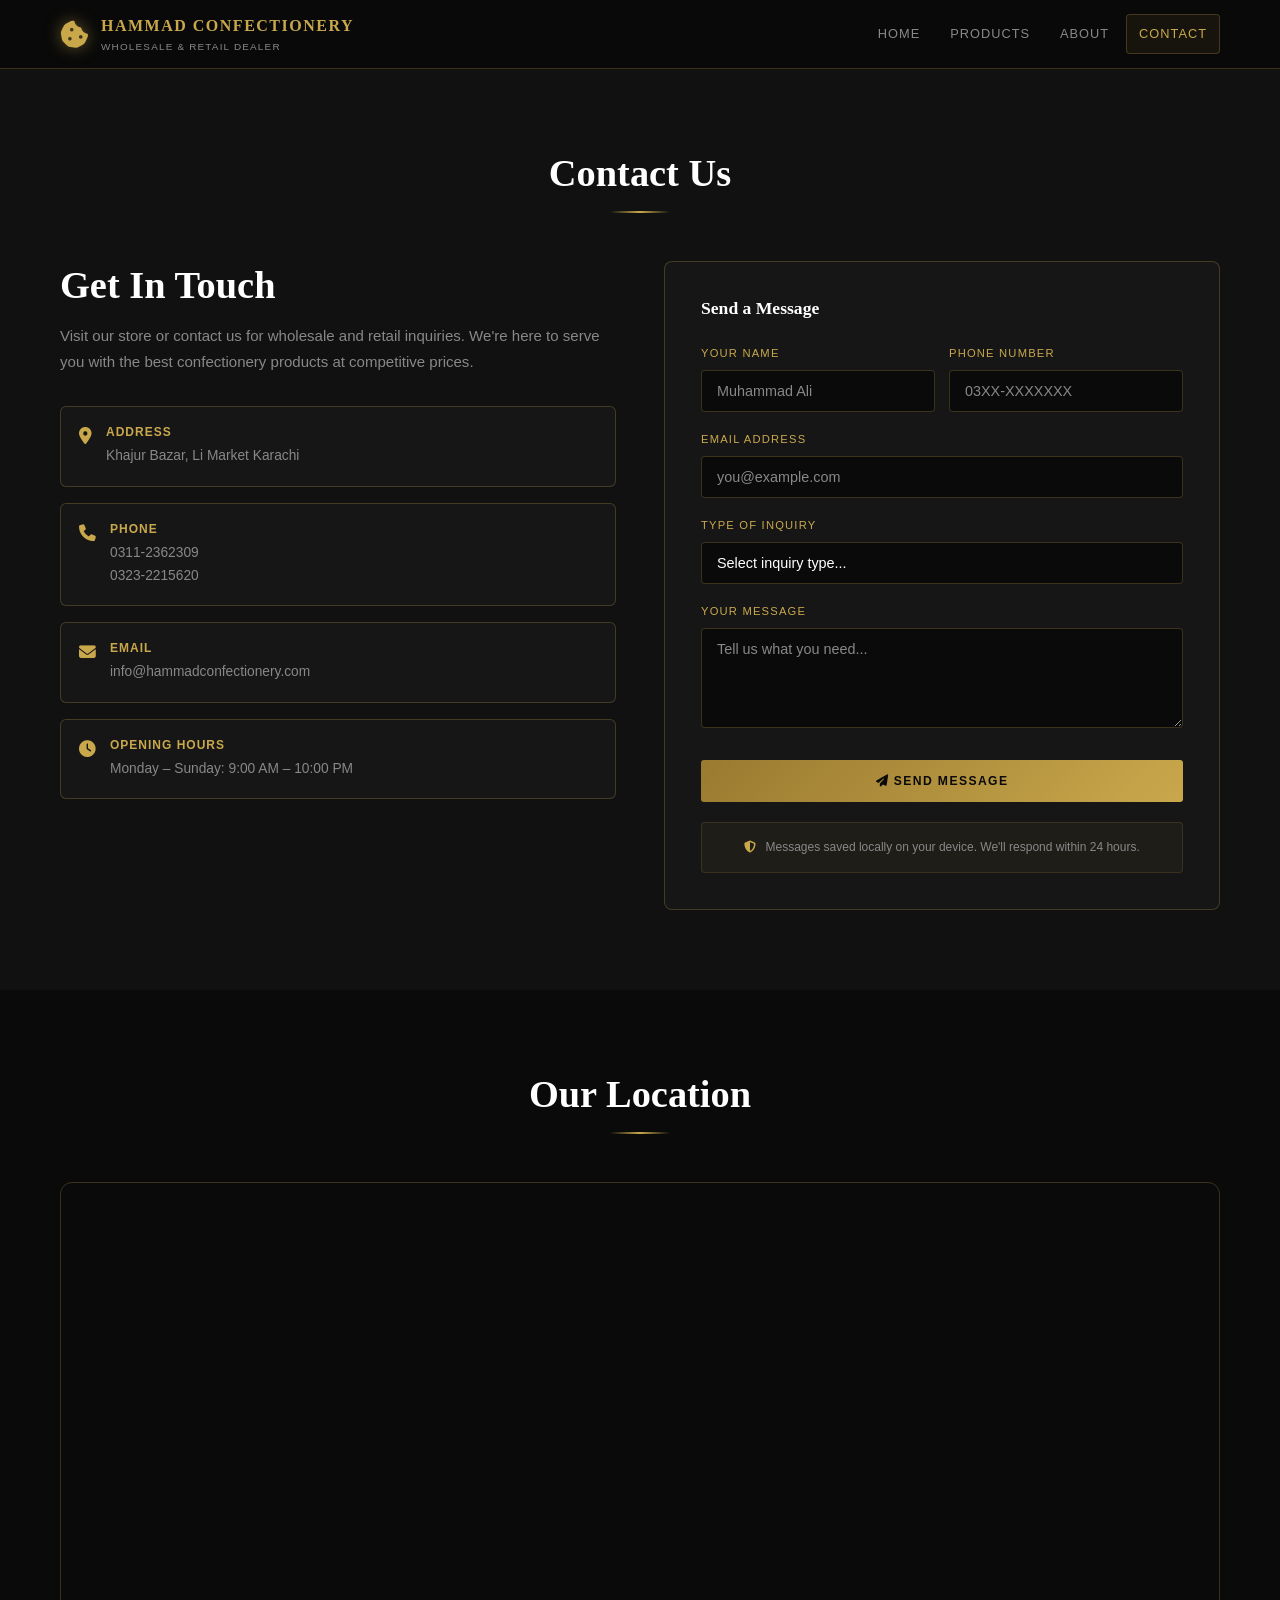
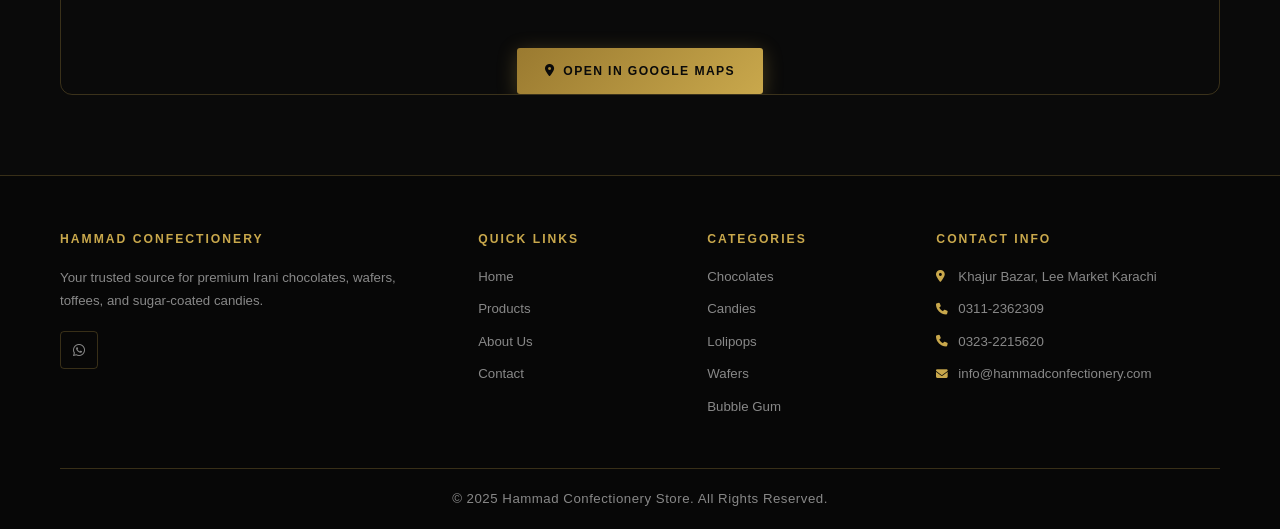
<file: contact.html>
<!DOCTYPE html>
<html lang="en">

<head>
  <meta charset="UTF-8">
  <meta name="viewport" content="width=device-width, initial-scale=1.0">
  <title>Contact — Hammad Confectionery</title>
  <link rel="stylesheet" href="https://cdnjs.cloudflare.com/ajax/libs/font-awesome/6.4.0/css/all.min.css">
  <link rel="stylesheet" href="style.css">
</head>

<body>

  <header>
    <div class="container">
      <div class="header-content">
        <div class="logo">
          <i class="fas fa-cookie-bite logo-icon"></i>
          <div>
            <div class="logo-text">Hammad Confectionery</div>
            <div class="logo-subtitle">Wholesale &amp; Retail Dealer</div>
          </div>
        </div>
        <button class="mobile-menu-btn" id="menuBtn"><i class="fas fa-bars"></i></button>
        <nav id="mainNav">
          <ul>
            <li><a href="index.html">Home</a></li>
             <li><a href="products.html">Products</a></li>
            <li><a href="about.html">About</a></li>
            <li><a href="contact.html" class="active">Contact</a></li>
          </ul>
        </nav>
      </div>
    </div>
  </header>

  <section class="contact" id="contact">
    <div class="container">
      <div class="section-title">
        <h2>Contact Us</h2>
      </div>
      <div class="contact-content">
        <div class="contact-info">
          <h2>Get In Touch</h2>
          <p>Visit our store or contact us for wholesale and retail inquiries. We're here to serve you with the best
            confectionery products at competitive prices.</p>
          <div class="contact-details">
            <div class="contact-item">
              <i class="fas fa-map-marker-alt"></i>
              <div>
                <h3>Address</h3>
                <p>Khajur Bazar, Li Market Karachi</p>
              </div>
            </div>
            <div class="contact-item">
              <i class="fas fa-phone"></i>
              <div>
                <h3>Phone</h3>
                <p>0311-2362309<br>0323-2215620</p>
              </div>
            </div>
            <div class="contact-item">
              <i class="fas fa-envelope"></i>
              <div>
                <h3>Email</h3>
                <p>info@hammadconfectionery.com</p>
              </div>
            </div>
            <div class="contact-item">
              <i class="fas fa-clock"></i>
              <div>
                <h3>Opening Hours</h3>
                <p>Monday – Sunday: 9:00 AM – 10:00 PM</p>
              </div>
            </div>
          </div>

          <!-- Saved Messages Panel -->
          <div id="savedMsgsPanel" style="margin-top:32px;display:none;">
            <h3 style="font-family:'Playfair Display',serif;color:var(--gold);margin-bottom:16px;font-size:1rem;">Saved
              Inquiries</h3>
            <div id="savedMsgsList"></div>
          </div>
        </div>

        <div class="contact-form">
          <input type="hidden" id="access_key" value="73431b5c-8417-483b-a67e-b37407fa470e">
          <h3>Send a Message</h3>
          <div class="form-row">
            <div class="form-group">
              <label for="name">Your Name</label>
              <input type="text" id="name" placeholder="Muhammad Ali" required>
            </div>
            <div class="form-group">
              <label for="phone">Phone Number</label>
              <input type="tel" id="phone" placeholder="03XX-XXXXXXX">
            </div>
          </div>
          <div class="form-group">
            <label for="email">Email Address</label>
            <input type="email" id="email" placeholder="you@example.com" required>
          </div>
          <div class="form-group">
            <label for="inquiry">Type of Inquiry</label>
            <select id="inquiry">
              <option value="">Select inquiry type...</option>
              <option value="Wholesale Order">Wholesale Order</option>
              <option value="Retail Purchase">Retail Purchase</option>
              <option value="Product Information">Product Information</option>
              <option value="Pricing Query">Pricing Query</option>
              <option value="Other">Other</option>
            </select>
          </div>
          <div class="form-group">
            <label for="message">Your Message</label>
            <textarea id="message" placeholder="Tell us what you need..." required></textarea>
          </div>
          <button class="submit-btn" id="submitBtn">
            <i class="fas fa-paper-plane"></i> Send Message
          </button>

          <div
            style="margin-top:20px;padding:14px;background:rgba(201,168,76,0.05);border:1px solid rgba(201,168,76,0.15);border-radius:4px;">
            <p style="font-size:0.75rem;color:var(--white-dim);text-align:center;">
              <i class="fas fa-shield-alt" style="color:var(--gold);margin-right:6px;"></i>
              Messages saved locally on your device. We'll respond within 24 hours.
            </p>
          </div>
        </div>
      </div>
    </div>
  </section>

  <!-- Toast -->
  <div class="toast" id="toast">
    <i class="fas fa-check-circle"></i>
    <span id="toastMsg">Message sent successfully!</span>
  </div>




  <section class="map-section">
    <div class="container">

      <div class="section-title">
        <h2>Our Location</h2>
      </div>

      <div class="map-wrapper">
        <iframe src="https://maps.google.com/maps?q=24.8593973,67.0007940&z=17&output=embed" width="100%" height="450"
          style="border:0;" allowfullscreen="" loading="lazy">
        </iframe>

        <div style="text-align:center;margin-top:15px;">
          <a href="https://maps.app.goo.gl/X2ZYRDydPMqfKEdV7" target="_blank" class="btn">
            <i class="fas fa-map-marker-alt"></i>
            Open In Google Maps
          </a>
        </div>
      </div>

    </div>
  </section>



  <footer>
    <div class="container">
      <div class="footer-content">
        <div class="footer-column">
          <h3>Hammad Confectionery</h3>
          <p>Your trusted source for premium Irani chocolates, wafers, toffees, and sugar-coated candies.</p>
          <div class="social-links">

            <a href="#"><i class="fab fa-whatsapp"></i></a>

          </div>
        </div>
        <div class="footer-column">
          <h3>Quick Links</h3>
          <ul class="footer-links">
            <li><a href="index.html">Home</a></li>
            <li><a href="products.html">Products</a></li>
            <li><a href="about.html">About Us</a></li>
            <li><a href="contact.html" class="active">Contact</a></li>
          </ul>
        </div>
        <div class="footer-column">
          <h3>Categories</h3>
          <ul class="footer-links">
            <li><a href="products.html">Chocolates</a></li>
            <li><a href="products.html">Candies</a></li>
            <li><a href="products.html">Lolipops</a></li>
            <li><a href="products.html">Wafers</a></li>
            <li><a href="products.html">Bubble Gum</a></li>
          </ul>
        </div>
        <div class="footer-column">
          <h3>Contact Info</h3>
          <ul class="footer-links">
            <li>
              <i class="fas fa-map-marker-alt"></i>
              <a href="https://maps.app.goo.gl/X2ZYRDydPMqfKEdV7" target="_blank">
                Khajur Bazar, Lee Market Karachi
              </a>
            </li>
            <li><i class="fas fa-phone"></i> 0311-2362309</li>
            <li><i class="fas fa-phone"></i> 0323-2215620</li>
            <li><i class="fas fa-envelope"></i> info@hammadconfectionery.com</li>
          </ul>
        </div>
      </div>
      <div class="copyright">
        <p>&copy; 2025 Hammad Confectionery Store. All Rights Reserved.</p>
      </div>
    </div>
  </footer>

  <script src="app.js"></script>
  <script>
    document.getElementById('menuBtn').addEventListener('click', () => {
      document.getElementById('mainNav').classList.toggle('open');
    });

    document.getElementById('submitBtn').addEventListener('click', async function () {

      const name = document.getElementById('name').value.trim();
      const phone = document.getElementById('phone').value.trim();
      const email = document.getElementById('email').value.trim();
      const inquiry = document.getElementById('inquiry').value;
      const message = document.getElementById('message').value.trim();

      if (!name || !email || !message) {
        showToast('Please fill all required fields', true);
        return;
      }

      try {

        const response = await fetch('https://api.web3forms.com/submit', {

          method: 'POST',

          headers: {
            'Content-Type': 'application/json',
            'Accept': 'application/json'
          },

          body: JSON.stringify({

            access_key: "73431b5c-8417-483b-a67e-b37407fa470e",

            subject: "New Contact Form Message",

            from_name: name,

            name: name,
            phone: phone,
            email: email,
            inquiry: inquiry,
            message: message

          })
        });

        const result = await response.json();
        console.log(result);

        if (result.success) {

          showToast('Message sent successfully!');

          document.getElementById('name').value = '';
          document.getElementById('phone').value = '';
          document.getElementById('email').value = '';
          document.getElementById('inquiry').value = '';
          document.getElementById('message').value = '';

        } else {
          showToast('Failed to send message', true);
        }

      } catch (error) {
        console.error(error);
        showToast(error.message, true);
      }

    });

    function showToast(msg, error = false) {

      const toast = document.getElementById('toast');
      const toastMsg = document.getElementById('toastMsg');

      toastMsg.textContent = msg;

      toast.style.borderColor = error ? '#ff4d4d' : '#C9A84C';

      toast.classList.add('show');

      setTimeout(() => {
        toast.classList.remove('show');
      }, 3500);
    }
  </script>
</body>

</html>
</file>
<file: style.css>
/* @import url('https://fonts.googleapis.com/css2?family=Playfair+Display:wght@400;600;700;900&family=Inter:wght@300;400;500;600&display=swap'); */

:root {
    --gold: #C9A84C;
    --gold-light: #E8C97A;
    --gold-dark: #9A7A30;
    --black: #0A0A0A;
    --black-soft: #111111;
    --black-card: #161616;
    --white: #FFFFFF;
    --white-muted: #CCCCCC;
    --white-dim: #888888;
    --border: rgba(201, 168, 76, 0.25);
    --shadow: 0 4px 30px rgba(0, 0, 0, 0.6);
    --shadow-gold: 0 0 20px rgba(201, 168, 76, 0.15)
}

*, *::before, *::after {
    box-sizing: border-box;
    margin: 0;
    padding: 0
}

html { scroll-behavior: smooth }

body {
    font-family: 'Inter', sans-serif;
    background: var(--black);
    color: var(--white-muted);
    line-height: 1.7;
    overflow-x: hidden
}

h1, h2, h3, h4 {
    font-family: 'Playfair Display', serif;
    color: var(--white);
    line-height: 1.25
}

h1 { font-size: clamp(1.8rem, 6vw, 3.5rem); font-weight: 900 }
h2 { font-size: clamp(1.4rem, 4vw, 2.4rem); font-weight: 700 }
h3 { font-size: 1.1rem; font-weight: 600 }

a { text-decoration: none; color: inherit; transition: color 0.3s }

.container {
    max-width: 1200px;
    margin: 0 auto;
    padding: 0 20px
}

/* ══════════════════════════════
   HEADER
══════════════════════════════ */
header {
    position: sticky;
    top: 0;
    z-index: 1000;
    background: rgba(10, 10, 10, 0.98);
    border-bottom: 1px solid var(--border);
    backdrop-filter: blur(12px);
    -webkit-backdrop-filter: blur(12px)
}

.header-content {
    display: flex;
    align-items: center;
    justify-content: space-between;
    padding: 12px 0;
    gap: 16px
}

.logo {
    display: flex;
    align-items: center;
    gap: 12px;
    flex-shrink: 0;
    min-width: 0
}

.logo-icon {
    font-size: 1.8rem;
    color: var(--gold);
    filter: drop-shadow(0 0 8px rgba(201,168,76,0.5));
    flex-shrink: 0
}

.logo-text {
    font-family: 'Playfair Display', serif;
    font-size: 1rem;
    font-weight: 900;
    letter-spacing: 1.5px;
    color: var(--gold);
    text-transform: uppercase;
    white-space: nowrap
}

.logo-subtitle {
    font-size: 0.62rem;
    letter-spacing: 1.2px;
    color: var(--white-dim);
    text-transform: uppercase;
    white-space: nowrap
}

/* Desktop nav */
nav ul {
    display: flex;
    list-style: none;
    gap: 4px
}

nav ul li a {
    font-size: 0.80rem;
    font-weight: 500;
    letter-spacing: 1px;
    text-transform: uppercase;
    color: var(--white-dim);
    padding: 8px 12px;
    border-radius: 4px;
    transition: all 0.3s;
    border: 1px solid transparent;
    display: block
}

nav ul li a:hover,
nav ul li a.active {
    color: var(--gold);
    border-color: var(--border);
    background: rgba(201,168,76,0.07)
}

/* Hamburger button — hidden on desktop */
.mobile-menu-btn {
    display: none;
    background: none;
    border: 1px solid var(--border);
    color: var(--gold);
    padding: 9px 13px;
    border-radius: 4px;
    cursor: pointer;
    font-size: 1.1rem;
    flex-shrink: 0;
    line-height: 1;
    transition: background 0.2s
}

.mobile-menu-btn:hover {
    background: rgba(201,168,76,0.08)
}

/* ══════════════════════════════
   SECTION TITLE
══════════════════════════════ */
.section-title {
    text-align: center;
    margin-bottom: 48px;
    position: relative
}

.section-title h2 { color: var(--white) }

.section-title::after {
    content: '';
    display: block;
    width: 60px;
    height: 2px;
    background: linear-gradient(90deg, transparent, var(--gold), transparent);
    margin: 14px auto 0
}

/* ══════════════════════════════
   HERO
══════════════════════════════ */
.hero {
    min-height: 92vh;
    display: flex;
    align-items: center;
    position: relative;
    overflow: hidden;
    background: radial-gradient(ellipse at 60% 50%, rgba(201,168,76,0.06) 0%, transparent 70%),
                linear-gradient(135deg, var(--black) 0%, #0d0d0d 100%)
}

.hero::before {
    content: '';
    position: absolute;
    inset: 0;
    background-image:
        radial-gradient(circle at 20% 80%, rgba(201,168,76,0.04) 0%, transparent 50%),
        radial-gradient(circle at 80% 20%, rgba(201,168,76,0.04) 0%, transparent 50%);
    pointer-events: none
}

.hero-bg{
    position:absolute;
    inset:0;
    background-image:url("hero-bg.jpg");
    background-size:cover;
    background-position:center;
    background-repeat:no-repeat;
}

.hero-bg.loaded { opacity: 1 }

.hero-overlay {
    position: absolute;
    inset: 0;
    background:
        linear-gradient(90deg,
            rgba(8,8,8,0.96) 0%,
            rgba(8,8,8,0.82) 38%,
            rgba(8,8,8,0.45) 65%,
            rgba(8,8,8,0.15) 100%),
        linear-gradient(180deg,
            rgba(8,8,8,0.3) 0%,
            transparent 40%,
            rgba(8,8,8,0.5) 100%);
    z-index: 1
}

.hero-content {
    position: relative;
    z-index: 2;
    padding: 80px 0;
    animation: fadeUp 0.9s ease both;
    max-width: 560px;
    margin-left: -550px; /* keep as is */
}

.hero-eyebrow {
    font-size: 0.70rem;
    letter-spacing: 4px;
    text-transform: uppercase;
    color: var(--gold);
    margin-bottom: 18px;
    display: flex;
    align-items: center;
    gap: 10px
}

.hero-eyebrow::before {
    content: '';
    width: 28px;
    height: 1px;
    background: var(--gold);
    flex-shrink: 0
}

.hero-content h1 {
    margin-bottom: 18px;
    background: linear-gradient(135deg, #fff 60%, var(--gold-light) 100%);
    -webkit-background-clip: text;
    -webkit-text-fill-color: transparent;
    background-clip: text
}

.hero-content p {
    font-size: 1rem;
    color: var(--white-dim);
    margin-bottom: 36px;
    max-width: 480px
}

.hero-buttons {
    display: flex;
    flex-wrap: wrap;
    gap: 12px
}

.btn {
    display: inline-flex;
    align-items: center;
    justify-content: center;
    gap: 8px;
    background: linear-gradient(135deg, var(--gold-dark), var(--gold));
    color: var(--black);
    font-weight: 700;
    font-size: 0.76rem;
    letter-spacing: 1.4px;
    text-transform: uppercase;
    padding: 13px 28px;
    border-radius: 3px;
    transition: all 0.3s;
    border: none;
    cursor: pointer;
    box-shadow: 0 4px 20px rgba(201,168,76,0.3);
    white-space: nowrap;
    -webkit-tap-highlight-color: transparent
}

.btn:hover {
    transform: translateY(-2px);
    box-shadow: 0 8px 30px rgba(201,168,76,0.45);
    background: linear-gradient(135deg, var(--gold), var(--gold-light))
}

.btn:active { transform: translateY(0) }

.btn-outline {
    background: transparent;
    border: 1px solid var(--gold);
    color: var(--gold);
    box-shadow: none;
    margin-left: 0
}

.btn-outline:hover {
    background: rgba(201,168,76,0.1);
    box-shadow: 0 0 20px rgba(201,168,76,0.2)
}

.hero-stats {
    display: flex;
    gap: 32px;
    margin-top: 48px;
    padding-top: 36px;
    border-top: 1px solid var(--border)
}

.stat-number {
    font-family: 'Playfair Display', serif;
    font-size: 1.9rem;
    font-weight: 700;
    color: var(--gold);
    line-height: 1
}

.stat-label {
    font-size: 0.68rem;
    letter-spacing: 1px;
    text-transform: uppercase;
    color: var(--white-dim);
    margin-top: 4px
}

/* Hero right visual */
.hero-visual {
    position: absolute;
    right: 0;
    top: 0;
    width: 42%;
    height: 100%;
    z-index: 2;
    display: flex;
    align-items: center;
    justify-content: center;
    padding: 48px 40px
}

.hero-badge {
    position: absolute;
    top: 16px;
    right: 16px;
    background: linear-gradient(135deg, var(--gold-dark), var(--gold));
    color: var(--black);
    font-size: 0.62rem;
    font-weight: 700;
    letter-spacing: 1.5px;
    text-transform: uppercase;
    padding: 6px 14px;
    border-radius: 2px;
    z-index: 3
}

.hero-product-grid {
    display: grid;
    grid-template-columns: 1fr 1fr;
    grid-template-rows: 1fr 1fr 1fr;
    gap: 10px;
    width: 100%;
    height: 520px
}

.hero-product-tile {
    border-radius: 6px;
    overflow: hidden;
    border: 1px solid rgba(201,168,76,0.3);
    box-shadow: 0 4px 20px rgba(0,0,0,0.5)
}

.hero-product-tile:first-child { grid-row: 1 / 3 }

.hero-product-tile img {
    width: 100%;
    height: 100%;
    object-fit: cover;
    display: block;
    transition: transform 0.5s ease;
    filter: brightness(0.9)
}

.hero-product-tile:hover img { transform: scale(1.05) }

/* ══════════════════════════════
   PRODUCTS
══════════════════════════════ */
.products {
    padding: 80px 0;
    background: var(--black-soft)
}

.category-tabs {
    display: flex;
    flex-wrap: wrap;
    gap: 8px;
    margin-bottom: 40px;
    justify-content: center
}

.category-tab {
    background: transparent;
    border: 1px solid var(--border);
    color: var(--white-dim);
    font-size: 0.73rem;
    font-weight: 500;
    letter-spacing: 1px;
    text-transform: uppercase;
    padding: 8px 16px;
    border-radius: 3px;
    cursor: pointer;
    transition: all 0.3s;
    font-family: 'Inter', sans-serif;
    -webkit-tap-highlight-color: transparent
}

.category-tab:hover {
    border-color: var(--gold);
    color: var(--gold);
    background: rgba(201,168,76,0.06)
}

.category-tab.active {
    background: linear-gradient(135deg, var(--gold-dark), var(--gold));
    border-color: var(--gold);
    color: var(--black);
    font-weight: 700
}

.products-grid {
    display: grid;
    grid-template-columns: repeat(auto-fill, minmax(260px, 1fr));
    gap: 20px
}

.product-card {
    background: var(--black-card);
    border: 1px solid var(--border);
    border-radius: 6px;
    overflow: hidden;
    transition: all 0.35s;
    animation: fadeUp 0.5s ease both;
    position: relative
}

.product-card:hover {
    transform: translateY(-6px);
    border-color: var(--gold);
    box-shadow: var(--shadow-gold), var(--shadow)
}

.product-image-wrap {
    height: 190px;
    overflow: hidden;
    border-bottom: 1px solid var(--border);
    position: relative;
    background: #0e0e0e
}

.product-image-wrap img {
    width: 100%;
    height: 100%;
    object-fit: cover;
    display: block;
    transition: transform 0.4s ease
}

.product-card:hover .product-image-wrap img { transform: scale(1.07) }

.img-fallback {
    height: 100%;
    display: flex;
    align-items: center;
    justify-content: center;
    background: linear-gradient(135deg, #1a1a1a, #0e0e0e)
}

.img-fallback i {
    font-size: 3rem;
    color: var(--gold);
    opacity: 0.7
}

.product-badge {
    position: absolute;
    top: 10px;
    right: 10px;
    background: linear-gradient(135deg, var(--gold-dark), var(--gold));
    color: var(--black);
    font-size: 0.60rem;
    font-weight: 700;
    letter-spacing: 1px;
    text-transform: uppercase;
    padding: 4px 9px;
    border-radius: 2px
}

.product-info { padding: 18px 18px 22px }

.product-info h3 {
    color: var(--white);
    font-size: 0.98rem;
    margin-bottom: 6px
}

.product-price {
    color: var(--gold);
    font-weight: 600;
    font-size: 0.88rem;
    margin-bottom: 8px;
    font-family: 'Playfair Display', serif
}

.product-description {
    font-size: 0.78rem;
    color: var(--white-dim);
    line-height: 1.6
}

.no-products {
    grid-column: 1/-1;
    text-align: center;
    padding: 60px 20px;
    color: var(--white-dim)
}

/* ══════════════════════════════
   ABOUT
══════════════════════════════ */
.about {
    padding: 80px 0;
    background: var(--black)
}

.about-content {
    display: grid;
    grid-template-columns: 1fr 1fr;
    gap: 56px;
    align-items: center
}

.about-text h2 { margin-bottom: 20px }

.about-text p {
    color: var(--white-dim);
    margin-bottom: 14px;
    font-size: 0.95rem
}

.about-features {
    margin-top: 28px;
    display: grid;
    grid-template-columns: 1fr 1fr;
    gap: 16px
}

.feature-item {
    display: flex;
    align-items: flex-start;
    gap: 12px
}

.feature-icon {
    width: 36px;
    height: 36px;
    background: rgba(201,168,76,0.1);
    border: 1px solid var(--border);
    border-radius: 4px;
    display: flex;
    align-items: center;
    justify-content: center;
    flex-shrink: 0;
    color: var(--gold);
    font-size: 0.9rem
}

.feature-text h4 {
    color: var(--white);
    font-size: 0.84rem;
    margin-bottom: 3px;
    font-family: 'Inter', sans-serif
}

.feature-text p {
    font-size: 0.74rem;
    color: var(--white-dim)
}

.about-visual {
    background: var(--black-card);
    border: 1px solid var(--border);
    border-radius: 8px;
    padding: 40px 28px;
    text-align: center;
    position: relative;
    overflow: hidden
}

.about-visual::before {
    content: '';
    position: absolute;
    inset: 0;
    background: radial-gradient(ellipse at center, rgba(201,168,76,0.07) 0%, transparent 70%)
}

.about-visual img {
    width: 100%;
    max-width: 280px;
    border-radius: 6px;
    border: 2px solid var(--border);
    position: relative;
    z-index: 1
}

.about-icon-large {
    font-size: 4.5rem;
    color: var(--gold);
    display: block;
    margin-bottom: 18px;
    position: relative;
    z-index: 1
}

.about-visual h3 {
    font-size: 1.3rem;
    color: var(--white);
    margin-bottom: 10px;
    position: relative;
    z-index: 1
}

.about-visual p {
    font-size: 0.84rem;
    color: var(--white-dim);
    position: relative;
    z-index: 1
}

/* ══════════════════════════════
   CONTACT
══════════════════════════════ */
.contact {
    padding: 80px 0;
    background: var(--black-soft)
}

.contact-content {
    display: grid;
    grid-template-columns: 1fr 1fr;
    gap: 48px
}

.contact-info h2 { margin-bottom: 14px }

.contact-info > p {
    color: var(--white-dim);
    margin-bottom: 32px;
    font-size: 0.94rem
}

.contact-details {
    display: flex;
    flex-direction: column;
    gap: 16px
}

.contact-item {
    display: flex;
    align-items: flex-start;
    gap: 14px;
    padding: 18px;
    background: var(--black-card);
    border: 1px solid var(--border);
    border-radius: 6px;
    transition: border-color 0.3s
}

.contact-item:hover { border-color: var(--gold) }

.contact-item i {
    color: var(--gold);
    font-size: 1.05rem;
    margin-top: 3px;
    flex-shrink: 0
}

.contact-item h3 {
    font-size: 0.75rem;
    letter-spacing: 1px;
    text-transform: uppercase;
    color: var(--gold);
    margin-bottom: 4px;
    font-family: 'Inter', sans-serif;
    font-weight: 600
}

.contact-item p {
    font-size: 0.86rem;
    color: var(--white-dim)
}

.contact-form {
    background: var(--black-card);
    border: 1px solid var(--border);
    border-radius: 8px;
    padding: 36px
}

.contact-form h3 {
    margin-bottom: 24px;
    color: var(--white);
    font-family: 'Playfair Display', serif
}

.form-group { margin-bottom: 18px }

.form-group label {
    display: block;
    font-size: 0.70rem;
    letter-spacing: 1.2px;
    text-transform: uppercase;
    color: var(--gold);
    margin-bottom: 7px;
    font-weight: 500
}

.form-group input,
.form-group textarea,
.form-group select {
    width: 100%;
    background: var(--black);
    border: 1px solid var(--border);
    border-radius: 4px;
    color: var(--white);
    font-family: 'Inter', sans-serif;
    font-size: 0.9rem;
    padding: 12px 15px;
    transition: border-color 0.3s, box-shadow 0.3s;
    outline: none;
    -webkit-appearance: none;
    appearance: none
}

.form-group input::placeholder,
.form-group textarea::placeholder { color: var(--white-dim) }

.form-group input:focus,
.form-group textarea:focus {
    border-color: var(--gold);
    box-shadow: 0 0 0 3px rgba(201,168,76,0.1)
}

.form-group textarea {
    resize: vertical;
    min-height: 100px
}

.form-row {
    display: grid;
    grid-template-columns: 1fr 1fr;
    gap: 14px
}

.submit-btn {
    width: 100%;
    background: linear-gradient(135deg, var(--gold-dark), var(--gold));
    color: var(--black);
    font-weight: 700;
    font-size: 0.76rem;
    letter-spacing: 1.4px;
    text-transform: uppercase;
    padding: 14px 28px;
    border-radius: 3px;
    border: none;
    cursor: pointer;
    transition: all 0.3s;
    font-family: 'Inter', sans-serif;
    margin-top: 6px;
    -webkit-tap-highlight-color: transparent
}

.submit-btn:hover {
    background: linear-gradient(135deg, var(--gold), var(--gold-light));
    transform: translateY(-2px);
    box-shadow: 0 6px 24px rgba(201,168,76,0.4)
}

.submit-btn:active { transform: translateY(0) }

/* Toast */
.toast {
    position: fixed;
    bottom: 20px;
    right: 20px;
    left: 20px;
    max-width: 360px;
    margin: 0 auto;
    background: var(--black-card);
    border: 1px solid var(--gold);
    color: var(--white);
    padding: 13px 20px;
    border-radius: 6px;
    font-size: 0.84rem;
    display: flex;
    align-items: center;
    gap: 10px;
    z-index: 9999;
    transform: translateY(120px);
    opacity: 0;
    transition: all 0.4s;
    box-shadow: var(--shadow-gold)
}

.toast.show {
    transform: translateY(0);
    opacity: 1
}

.toast i { color: var(--gold); flex-shrink: 0 }

/* ══════════════════════════════
   FOOTER
══════════════════════════════ */
footer {
    background: #070707;
    border-top: 1px solid var(--border);
    padding: 56px 0 0
}

.footer-content {
    display: grid;
    grid-template-columns: 2fr 1fr 1fr 1.5fr;
    gap: 40px;
    padding-bottom: 40px;
    border-bottom: 1px solid var(--border)
}

footer h3 {
    color: var(--gold);
    font-size: 0.76rem;
    letter-spacing: 2px;
    text-transform: uppercase;
    margin-bottom: 18px;
    font-family: 'Inter', sans-serif;
    font-weight: 600
}

footer p {
    font-size: 0.83rem;
    color: var(--white-dim);
    line-height: 1.8
}

.footer-links { list-style: none }

.footer-links li {
    margin-bottom: 10px;
    font-size: 0.83rem;
    color: var(--white-dim);
    display: flex;
    align-items: center;
    gap: 8px
}

.footer-links li a {
    color: var(--white-dim);
    transition: color 0.3s
}

.footer-links li a:hover { color: var(--gold) }

.footer-links li i {
    color: var(--gold);
    font-size: 0.73rem;
    width: 14px;
    flex-shrink: 0
}

.social-links {
    display: flex;
    gap: 10px;
    margin-top: 18px
}

.social-links a {
    width: 38px;
    height: 38px;
    border: 1px solid var(--border);
    border-radius: 4px;
    display: flex;
    align-items: center;
    justify-content: center;
    color: var(--white-dim);
    font-size: 0.85rem;
    transition: all 0.3s;
    -webkit-tap-highlight-color: transparent
}

.social-links a:hover {
    color: var(--gold);
    border-color: var(--gold);
    background: rgba(201,168,76,0.08)
}

.copyright {
    padding: 18px 0;
    text-align: center;
    font-size: 0.73rem;
    color: var(--white-dim);
    letter-spacing: 0.5px
}

/* ══════════════════════════════
   ANIMATIONS
══════════════════════════════ */
@keyframes fadeUp {
    from { opacity: 0; transform: translateY(24px) }
    to   { opacity: 1; transform: translateY(0) }
}

/* ══════════════════════════════
   RESPONSIVE: TABLET & MOBILE
══════════════════════════════ */

/* Tablet  ≤ 1024px */
@media (max-width: 1024px) {
    .hero-visual { width: 46%; padding: 32px 24px }
    .hero-product-grid { height: 440px }
    .footer-content { grid-template-columns: 1fr 1fr; gap: 32px }
}

/* Tablet  ≤ 860px */
@media (max-width: 860px) {
    .hero-visual { display: none }
    .hero-overlay {
        background: linear-gradient(180deg,
            rgba(8,8,8,0.88) 0%,
            rgba(8,8,8,0.70) 50%,
            rgba(8,8,8,0.88) 100%)
    }

    .hero-content { 
        max-width: 100%; 
        padding: 60px 0;
        margin-left: 0; /* reset negative margin */
    }

    .about-content { grid-template-columns: 1fr; gap: 36px }
    .contact-content { grid-template-columns: 1fr; gap: 36px }

    .hero-stats { gap: 28px }
}

/* Mobile  ≤ 640px */
@media (max-width: 640px) {
    .container { padding: 0 16px }

    /* Header */
    .logo-text { font-size: 0.88rem; letter-spacing: 1px }
    .logo-subtitle { display: none }
    .logo-icon { font-size: 1.6rem }

    .mobile-menu-btn { 
        display: flex; 
        align-items: center; 
        justify-content: center 
    }

    nav {
        display: none;
        position: absolute;
        top: 100%;
        left: 0;
        right: 0;
        background: rgba(10,10,10,0.99);
        border-bottom: 1px solid var(--border);
        padding: 12px 16px 16px;
        z-index: 999;
        backdrop-filter: blur(12px);
        -webkit-backdrop-filter: blur(12px)
    }

    nav.open { display: block }

    nav ul {
        flex-direction: column;
        gap: 2px
    }

    nav ul li a {
        font-size: 0.85rem;
        padding: 11px 14px;
        border-radius: 4px;
        display: block
    }

    /* Hero */
    .hero { min-height: 100svh }
    .hero-content { padding: 48px 0 40px; margin-left: 0 }
    .hero-eyebrow { font-size: 0.65rem; letter-spacing: 3px; margin-bottom: 14px }

    .hero-content p {
        font-size: 0.92rem;
        margin-bottom: 28px
    }

    .hero-buttons {
        flex-direction: column;
        gap: 10px
    }

    .btn {
        width: 100%;
        padding: 14px 20px;
        font-size: 0.75rem;
        justify-content: center;
        white-space: normal;
    }

    .btn-outline { margin-left: 0 }

    .hero-stats {
        flex-direction: row;
        flex-wrap: wrap;
        gap: 0;
        margin-top: 36px;
        padding-top: 28px
    }

    .stat-item {
        flex: 1 1 33%;
        text-align: center;
        padding: 8px 4px
    }

    .stat-number { font-size: 1.6rem }
    .stat-label { font-size: 0.60rem }

    .section-title { margin-bottom: 32px }

    .products { padding: 56px 0 }

    .category-tabs {
        gap: 7px;
        margin-bottom: 28px;
        justify-content: flex-start;
        overflow-x: auto;
        flex-wrap: nowrap;
        padding-bottom: 4px;
        -webkit-overflow-scrolling: touch;
        scrollbar-width: none
    }

    .category-tabs::-webkit-scrollbar { display: none }

    .category-tab {
        font-size: 0.68rem;
        padding: 7px 13px;
        white-space: nowrap;
        flex-shrink: 0
    }

    .products-grid {
        grid-template-columns: 1fr 1fr;
        gap: 12px
    }

    .product-image-wrap { height: 150px }

    .product-info { padding: 12px 12px 16px }

    .product-info h3 { font-size: 0.82rem }
    .product-price { font-size: 0.78rem; margin-bottom: 6px }
    .product-description { font-size: 0.72rem }
    .product-badge { font-size: 0.56rem; padding: 3px 7px; top: 7px; right: 7px }

    .about { padding: 56px 0 }
    .about-features { grid-template-columns: 1fr 1fr; gap: 12px }

    .feature-icon { width: 32px; height: 32px; font-size: 0.8rem }
    .feature-text h4 { font-size: 0.80rem }
    .feature-text p  { font-size: 0.70rem }

    .contact { padding: 56px 0 }
    .contact-form { padding: 24px 18px }

    .form-row { grid-template-columns: 1fr }

    .form-group input,
    .form-group textarea,
    .form-group select {
        font-size: 16px; /* prevents iOS zoom */
        padding: 11px 13px
    }

    footer { padding: 40px 0 0 }
    .footer-content {
        grid-template-columns: 1fr;
        gap: 28px;
        padding-bottom: 28px
    }

    .social-links a { width: 42px; height: 42px }

    .copyright { font-size: 0.70rem; padding: 16px 0 }
}

/* Tiny mobile  ≤ 380px */
@media (max-width: 380px) {
    .products-grid { grid-template-columns: 1fr }
    .product-image-wrap { height: 200px }
    .about-features { grid-template-columns: 1fr }
    .hero-stats { flex-direction: column; gap: 16px }
    .stat-item { text-align: left; padding: 0; flex: 1 1 auto }
    .logo-text { font-size: 0.80rem }
}
/* ==========================
   GOOGLE MAP
========================== */

.map-section{
    padding:80px 0;
}

.map-wrapper{
    overflow:hidden;
    border-radius:12px;
    border:1px solid var(--border);
}

.map-wrapper iframe{
    width:100%;
    height:450px;
    border:none;
    display:block;
}

/* ==========================
   MOBILE RESPONSIVE
========================== */

@media(max-width:768px){

    .contact-content{
        grid-template-columns:1fr !important;
        gap:30px;
    }

    .form-row{
        grid-template-columns:1fr !important;
    }

    .contact-form{
        padding:20px;
    }

    .map-wrapper iframe{
        height:320px;
    }
}

@media(max-width:480px){

    .map-wrapper iframe{
        height:250px;
    }

    .contact-form{
        padding:15px;
    }

    .submit-btn{
        width:100%;
    }
}
</file>
